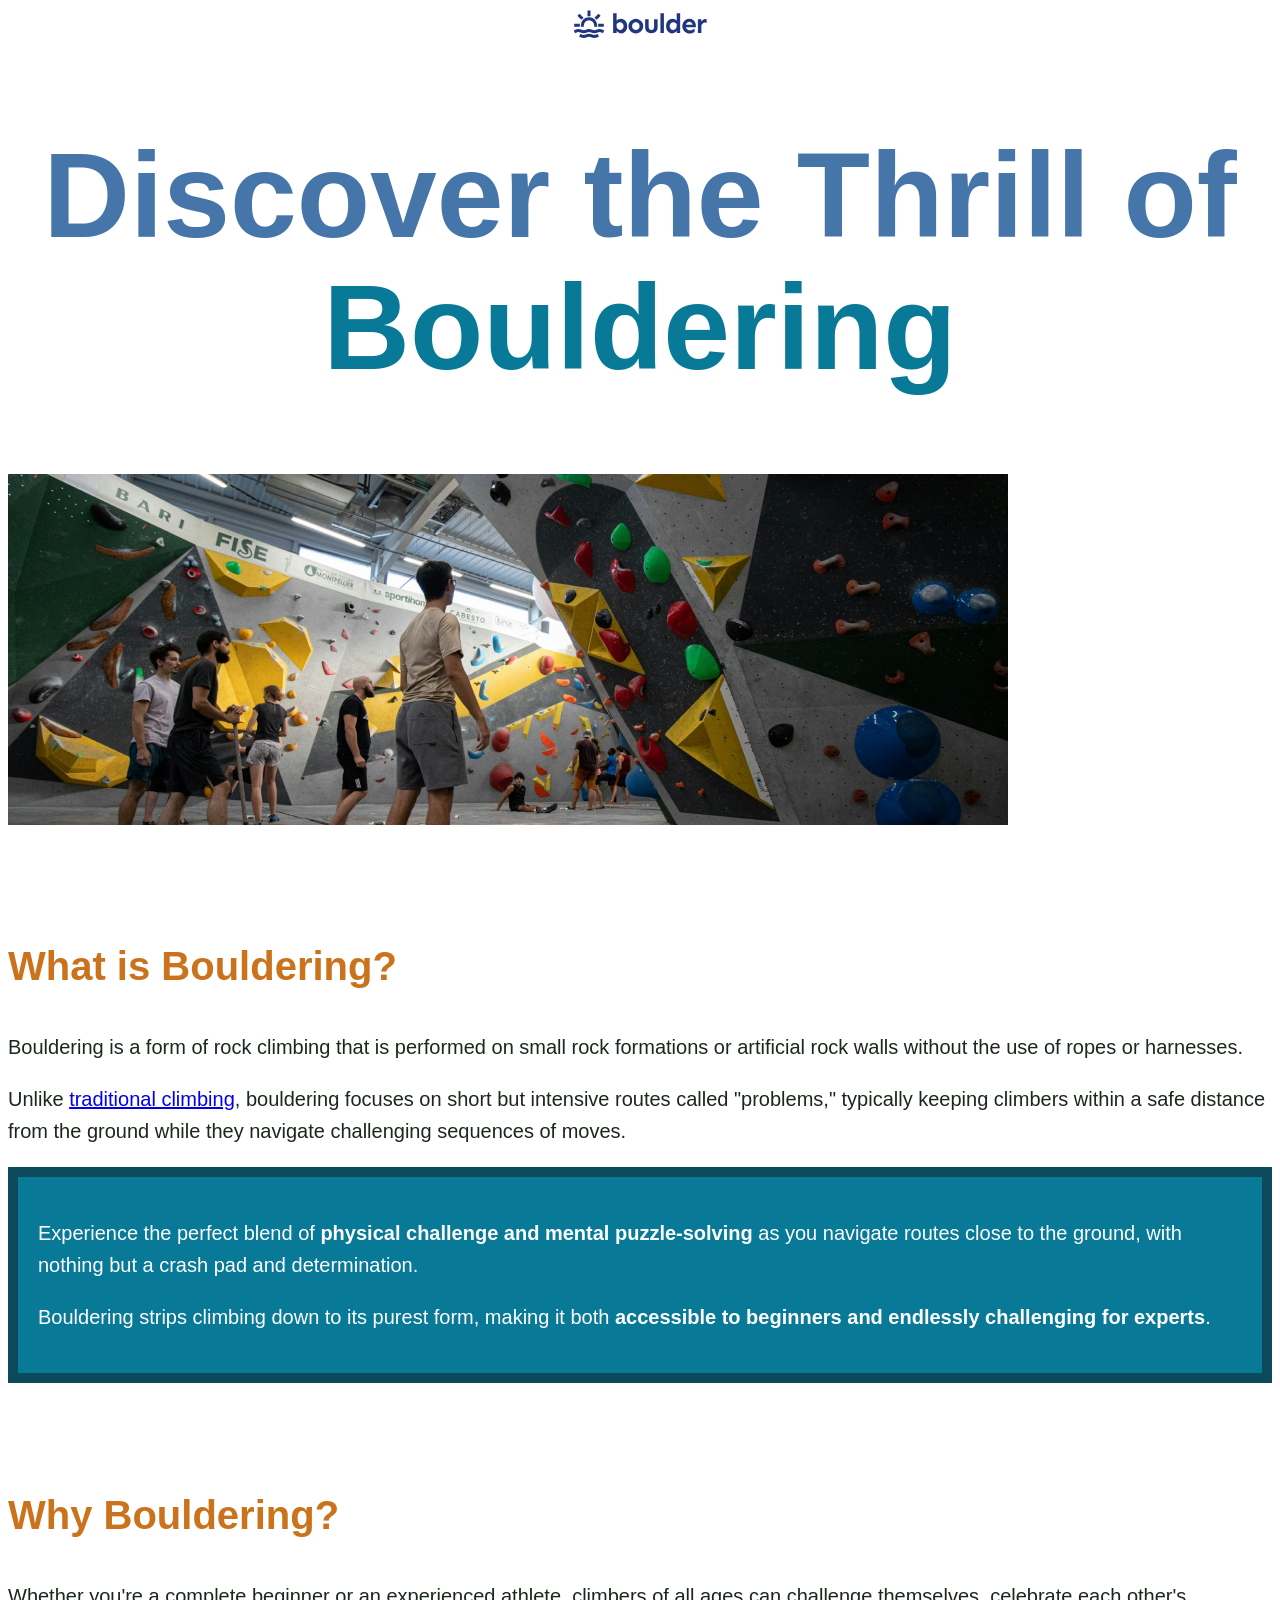
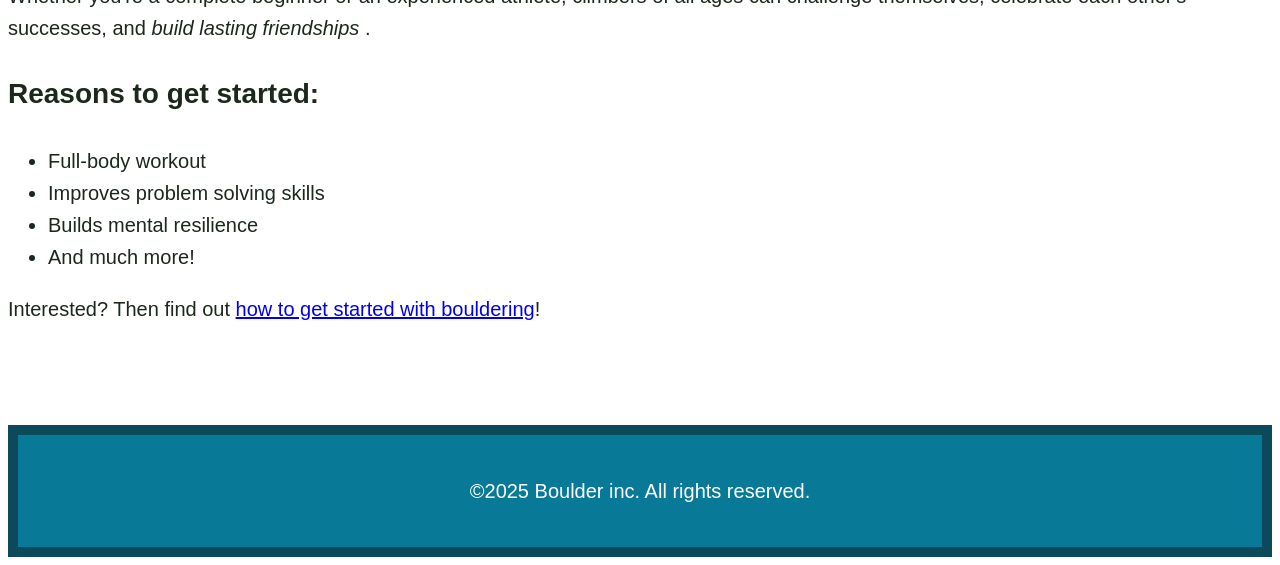
<file: index.html>
<!DOCTYPE html>

<html>
    <head>
        <title>My first website</title>
        <link rel="stylesheet" href="css/style.css">
    </head>

    <body>
        <header>
            <img src="images/logo.svg" alt="">
        </header>

        <main>

            <h1>Discover the Thrill of <span class="teal-text">Bouldering</span></h1>

            <img src="images/bouldering-gym.jpg" alt="an indoor bouldering gym">

            <section>
                <h2>What is Bouldering?</h2>

                <p>Bouldering is a form of rock climbing that is performed on small rock formations or artificial rock walls without the use of ropes or harnesses.</p>

                <p>Unlike <a href="https://en.wikipedia.org/wiki/Traditional_climbing">traditional climbing</a>, bouldering focuses on short but intensive routes called "problems," typically keeping climbers within a safe distance from the ground while they navigate challenging sequences of moves.</p>

                <div class="teal-bg">
                    <p>Experience the perfect blend of <strong>physical challenge and mental puzzle-solving</strong> as you navigate routes close to the ground, with nothing but a crash pad and determination.</p>
                    
                    <p>Bouldering strips climbing down to its purest form, making it both <strong>accessible to beginners and endlessly challenging for experts</strong>.</p>
                </div>
            </section>
            
            <section>
            <h2>Why Bouldering?</h2>

            <p>Whether you're a complete beginner or an experienced athlete, climbers of all ages can challenge themselves, celebrate each other's successes, and <em>
                build lasting friendships
            </em> .</p>

            <h3>Reasons to get started:</h3>

                <ul>
                    <li>Full-body workout</li>
                    <li>Improves problem solving skills</li>
                    <li>Builds mental resilience</li>
                    <li>And much more!</li>
                </ul>
            
            <p>Interested? Then find out <a href="getting-started.html">how to get started with bouldering</a>!</p>
            </section>
        </main>

        <footer class="teal-bg">
            <p>©2025 Boulder inc. All rights reserved.</p>
        </footer>
    </body>
</html>
</file>
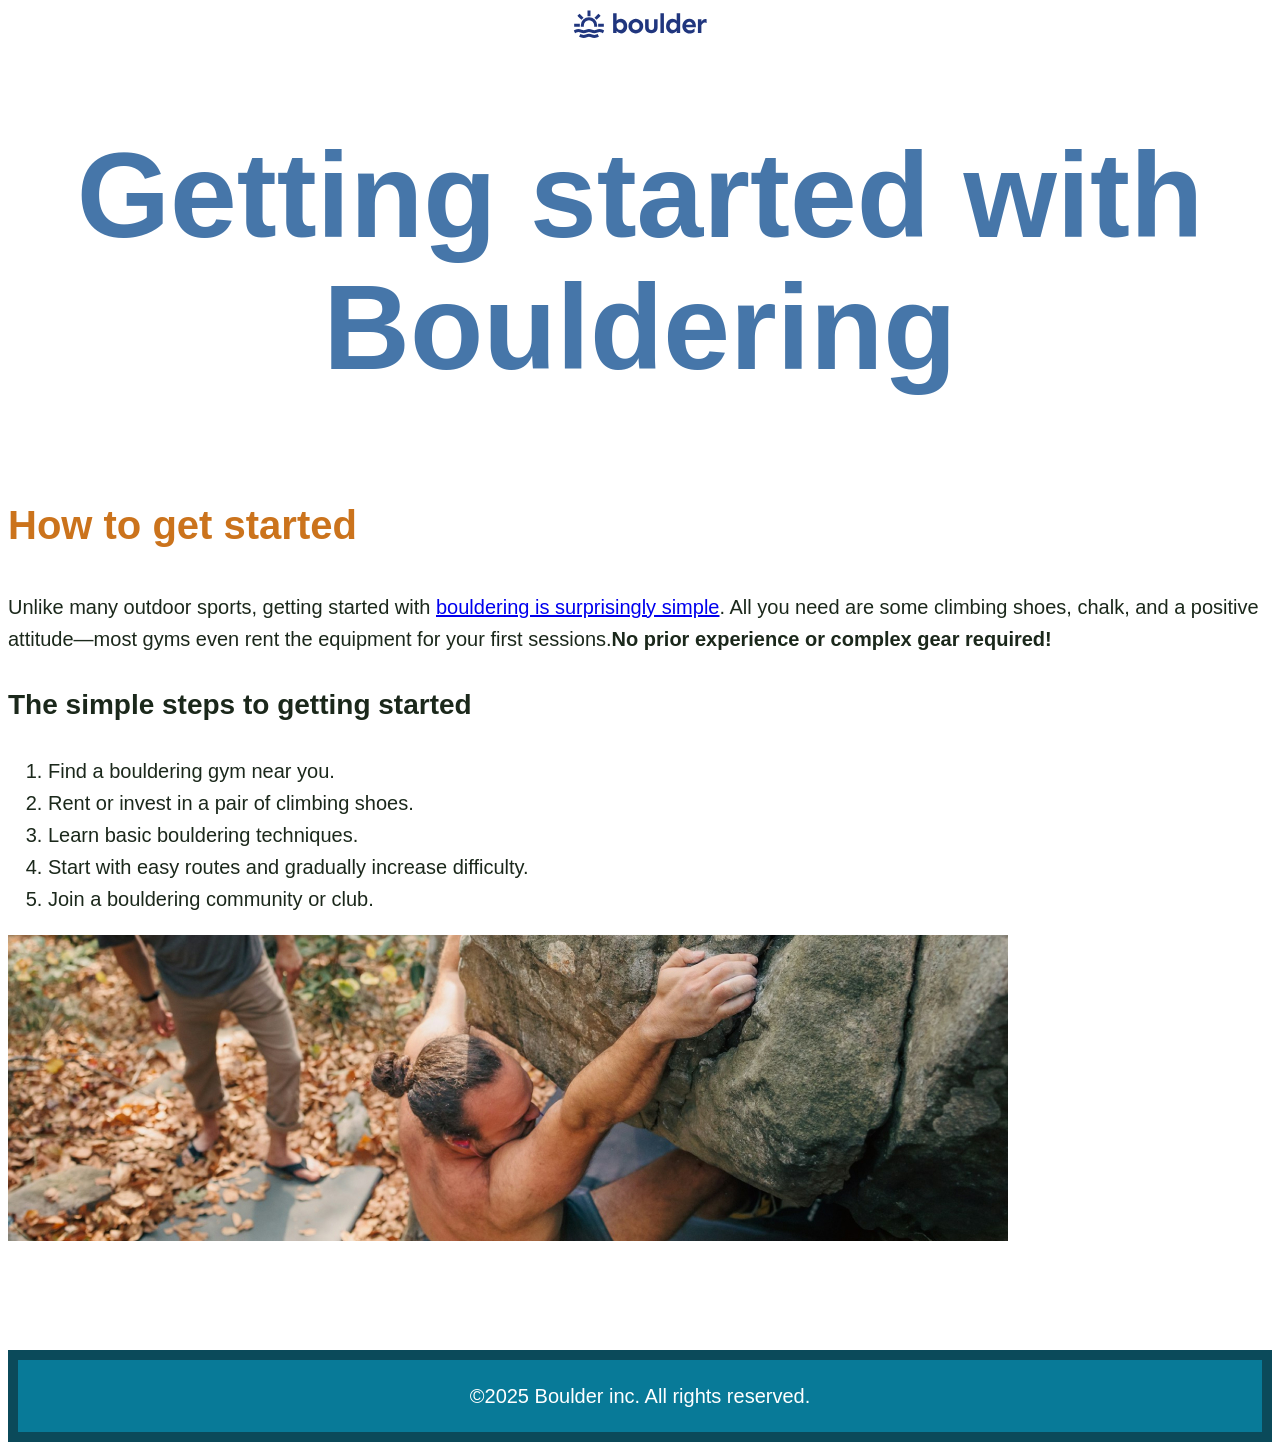
<file: getting-started.html>
<!DOCTYPE html>
<html>
    <head>
        <title>This is Second page</title>
        <link rel="stylesheet" href="css/style.css">
    </head>
    <body>
        <header>
            <img src="images/logo.svg" alt="">
        </header>
        <main>
            <h1>Getting started with Bouldering</h1>

            <section>
                <h2>How to get started</h2>
                
                <p>Unlike many outdoor sports, getting started with <a href="index.html">bouldering is surprisingly simple</a>. All you need are some climbing shoes, chalk, and a positive attitude—most gyms even rent the equipment for your first sessions.<strong>No prior experience or complex gear required!</strong></p>
        
                <h3>The simple steps to getting started</h3>

                <ol>
                    <li>Find a bouldering gym near you.</li>
                    <li>Rent or invest in a pair of climbing shoes.</li>
                    <li>Learn basic bouldering techniques.</li>
                    <li>Start with easy routes and gradually increase difficulty.</li>
                    <li>Join a bouldering community or club.</li>
                </ol>

                <img src="images/getting-started-outdoors.jpg" alt="">
            </section>
        </main>

        <footer class="teal-bg">
            ©2025 Boulder inc. All rights reserved.
        </footer>
    </body>
</html>
</file>
<file: css/style.css>
* {
    box-sizing: border-box;
}

body {
    font-family: sans-serif;
    font-size: 1.25rem;
    color: #1B281B;
    line-height: 1.6;
}
header {
    text-align: center;
}
h1 {
    font-size: 7.5rem;
    color: #4676A9;
    text-align: center;
    line-height: 1.1;
}

h2 {
    color: #CB731C;
    font-size: 2.5rem;
}

h3 {
    font-size: 1.75rem;
}

section {
    margin-block: 100px;
}

.teal-text {
    color: #087A98;
}
.teal-bg {
    padding: 20px;
    background-color: #087A98;
    color: #ffffff;
    border: 10px solid #0b4a5a
}

footer {
    text-align: center;
}
</file>
